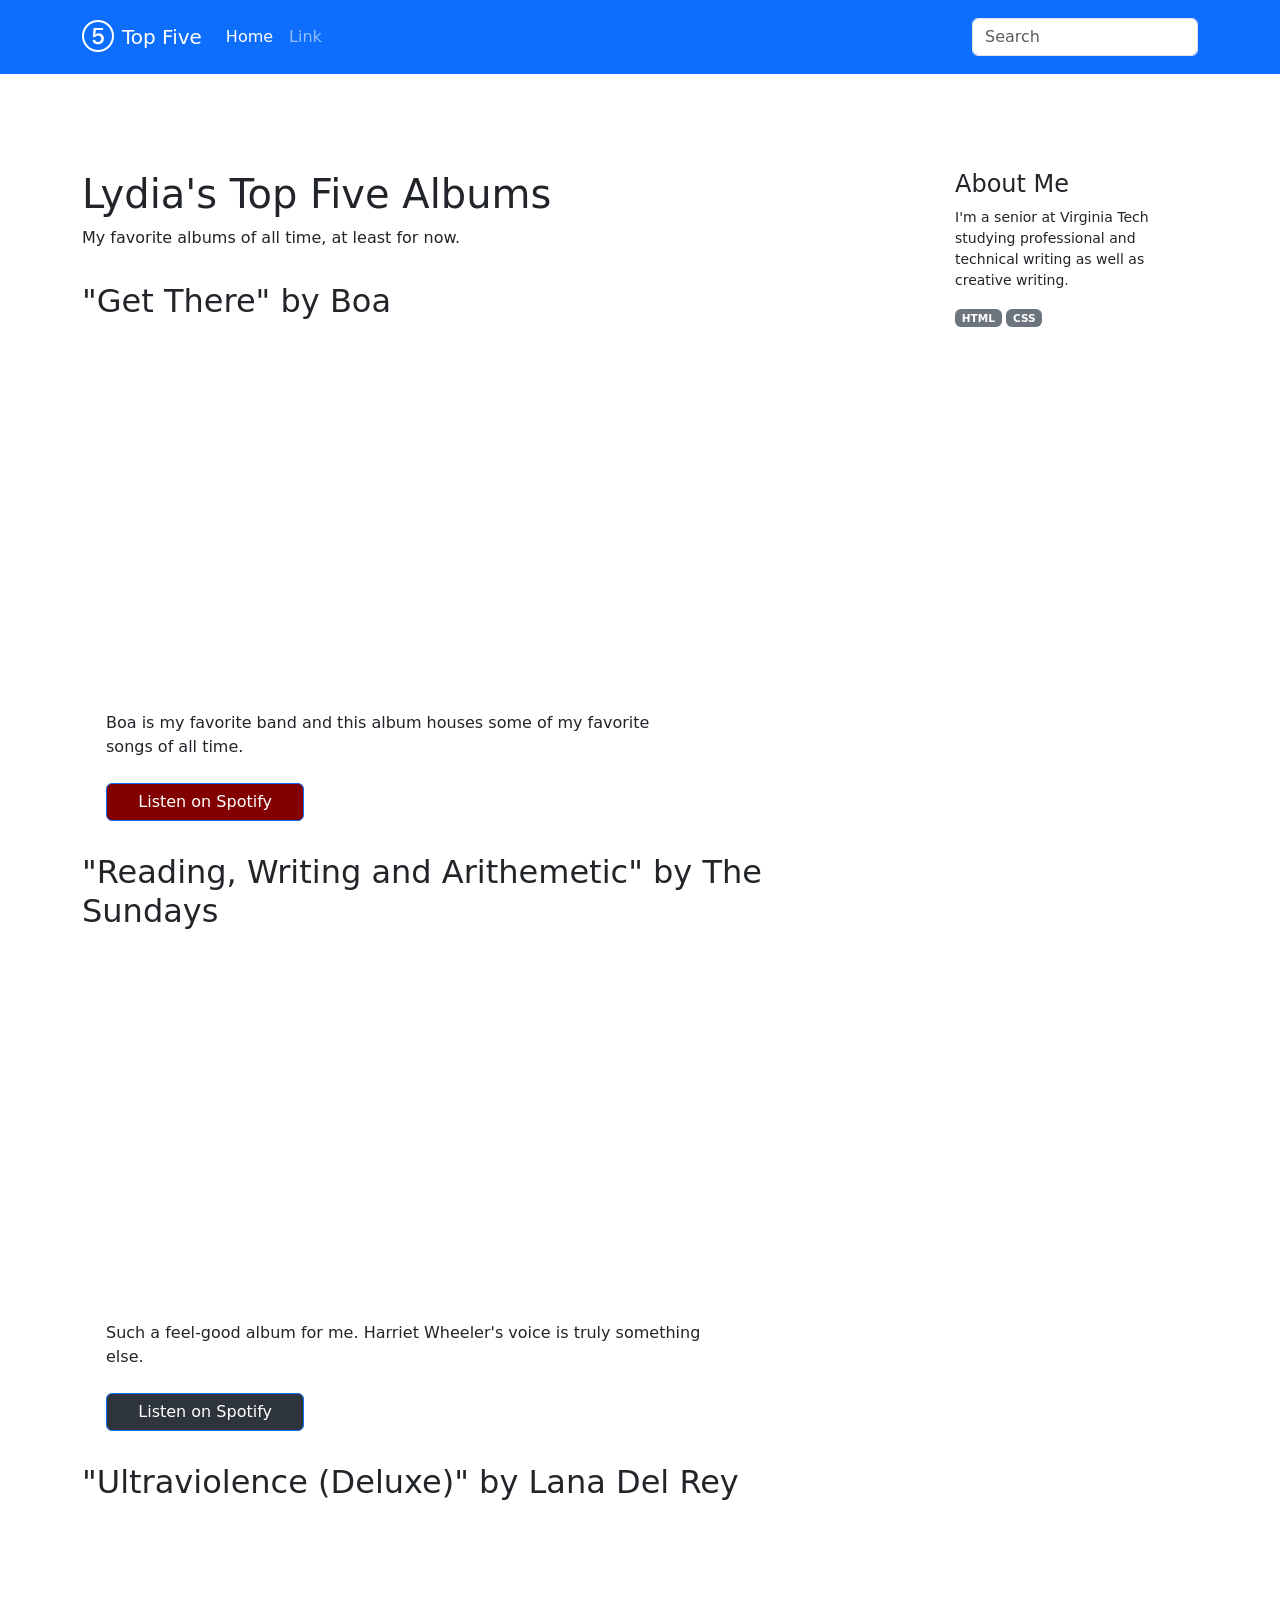
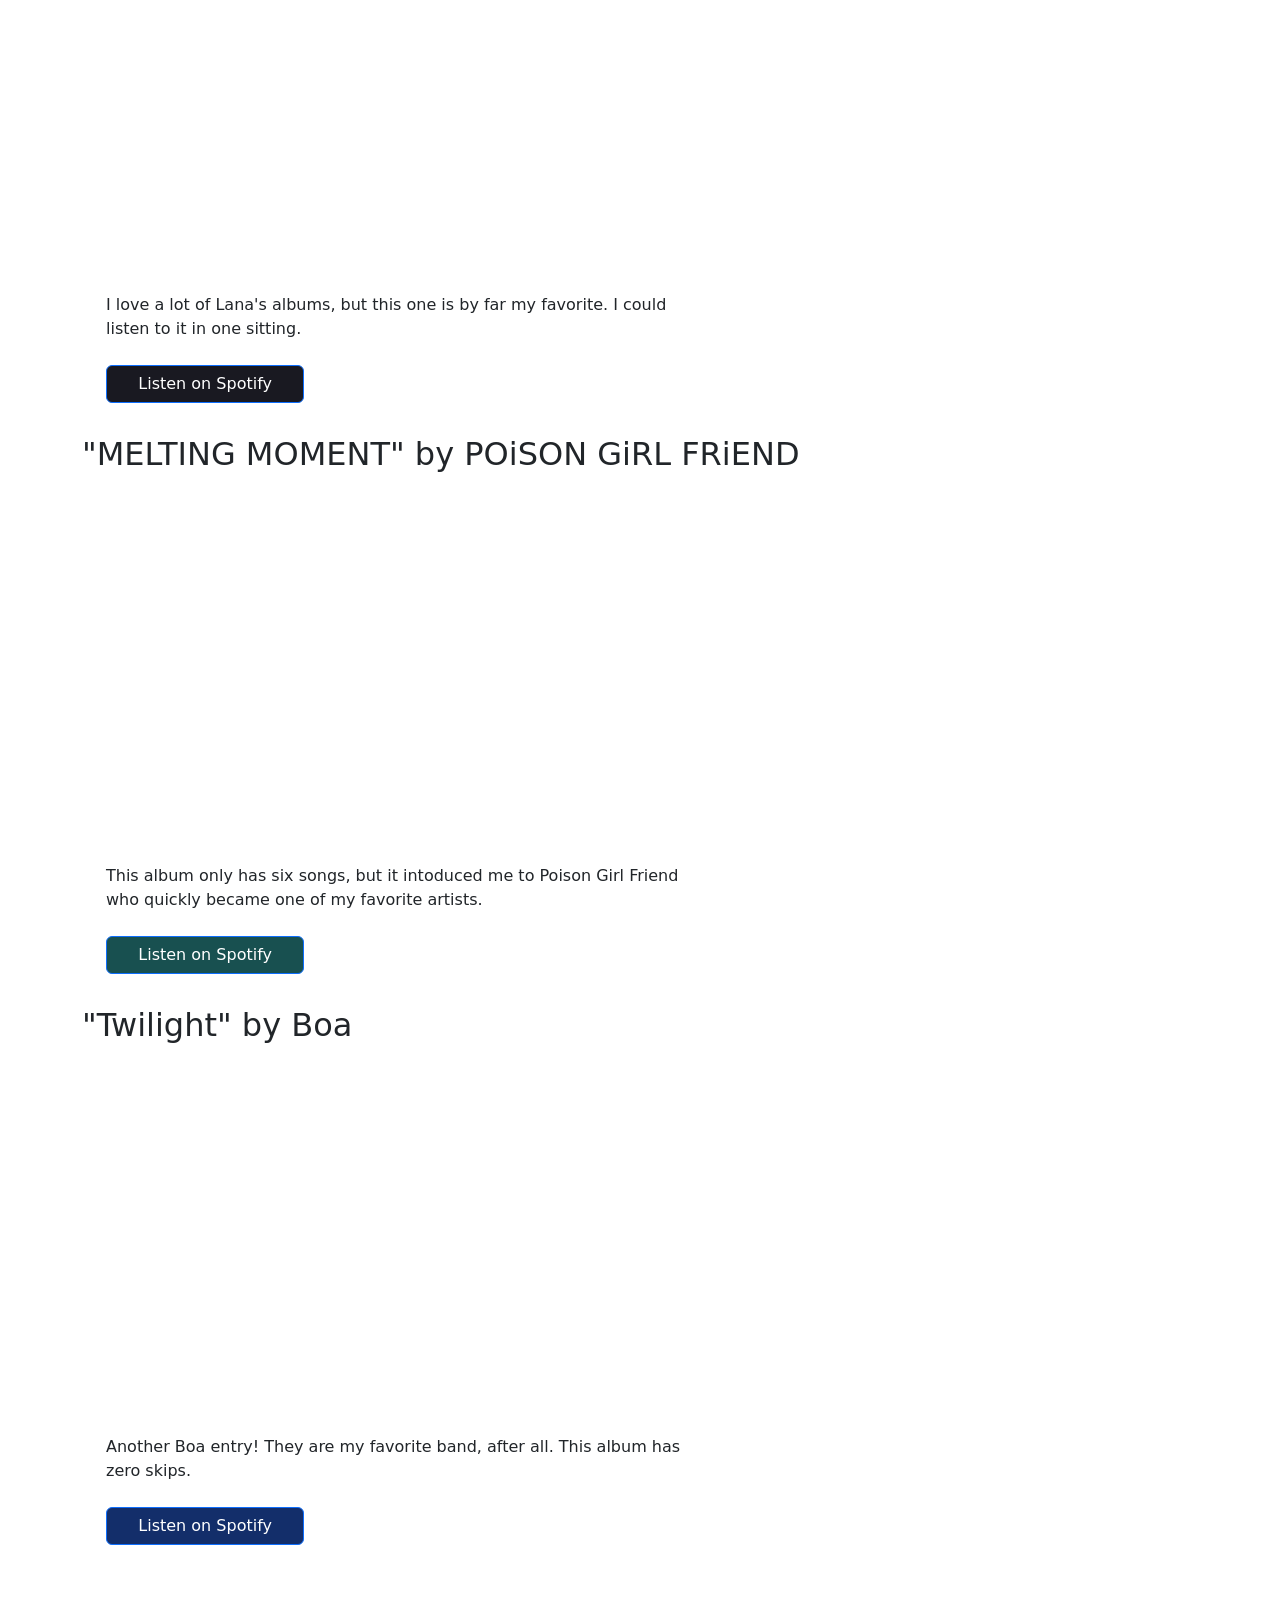
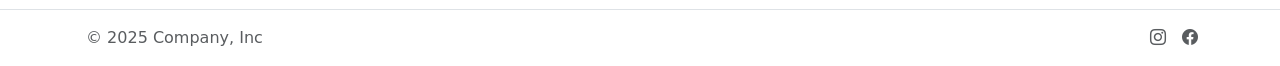
<file: bootstrap-sandbox.html>
<!doctype html>
<html lang="en" class="h-100 w-100">

<head>
  <meta charset="utf-8">
  <meta name="viewport" content="width=device-width, initial-scale=1">
  <title>Bootstrap demo</title>
  <link href="https://cdn.jsdelivr.net/npm/bootstrap@5.3.8/dist/css/bootstrap.min.css" rel="stylesheet"
    integrity="sha384-sRIl4kxILFvY47J16cr9ZwB07vP4J8+LH7qKQnuqkuIAvNWLzeN8tE5YBujZqJLB" crossorigin="anonymous">
  <link rel="stylesheet" href="https://cdn.jsdelivr.net/npm/bootstrap-icons@1.13.1/font/bootstrap-icons.min.css">  
</head>

<body class="h-100 w-100 d-flex flex-column">
  <nav class="navbar navbar-expand-lg navbar-dark bg-primary" aria-label="Eighth navbar example">
    <div class="container"> <a class="navbar-brand d-flex align-items-center" href="#"><i class="bi bi-5-circle pe-2 fs-2"></i>Top Five</a> <button class="navbar-toggler" type="button"
        data-bs-toggle="collapse" data-bs-target="#navbarsExample07" aria-controls="navbarsExample07"
        aria-expanded="false" aria-label="Toggle navigation"> <span class="navbar-toggler-icon"></span> </button>
      <div class="collapse navbar-collapse" id="navbarsExample07">
        <ul class="navbar-nav me-auto mb-2 mb-lg-0">
          <li class="nav-item"> <a class="nav-link active" aria-current="page" href="#">Home</a> </li>
          <li class="nav-item"> <a class="nav-link" href="#">Link</a> </li>
        </ul>
        <form role="search"> <input class="form-control" type="search" placeholder="Search" aria-label="Search"> </form>
      </div>
    </div>
  </nav>
  <main class="container flex-grow-1 pt-5">
    <div class="row gx-5">
      <div class="py-5 col-lg-9">
        <h1>Lydia's Top Five Albums</h1>
        <p>My favorite albums of all time, at least for now.</p>

          <div class="py-3">
            <h2 class="pb-3">"Get There" by Boa</h2>
            <div class="ps-sm-4 col-lg-9">
                <iframe data-testid="embed-iframe" style="border-radius:12px" src="https://open.spotify.com/embed/album/2Wi5re3QgxM6Zy0QpduyNe?utm_source=generator" width="100%" height="352" frameBorder="0" allowfullscreen="" allow="autoplay; clipboard-write; encrypted-media; fullscreen; picture-in-picture" loading="lazy"></iframe>
              <p class="py-2">Boa is my favorite band and this album houses some of my favorite songs of all time.</p>
              <a class="btn btn-primary col-12 col-md-4" style="background-color: #830000;" href="https://open.spotify.com/album/2Wi5re3QgxM6Zy0QpduyNe?si=h1U59_RaQ1u4viS7MFS0xg" role="button">Listen on  Spotify</a>
            </div>
          </div>

          <div class="py-3">
            <h2 class="pb-3">"Reading, Writing and Arithemetic" by The Sundays</h2>
            <div class="ps-sm-4 col-lg-9">
                <iframe data-testid="embed-iframe" style="border-radius:12px" src="https://open.spotify.com/embed/album/6Gym0ls2Eqkh1BtCOhBplN?utm_source=generator" width="100%" height="352" frameBorder="0" allowfullscreen="" allow="autoplay; clipboard-write; encrypted-media; fullscreen; picture-in-picture" loading="lazy"></iframe>
              <p class="py-2">Such a feel-good album for me. Harriet Wheeler's voice is truly something else.</p>
              <a class="btn btn-primary col-12 col-md-4" style="background-color: rgba(45, 52, 59, 255)" href="https://open.spotify.com/album/6Gym0ls2Eqkh1BtCOhBplN?si=d822db94f7af4c48" role="button">Listen on  Spotify</a>
            </div>
          </div>

          <div class="py-3">
            <h2 class="pb-3">"Ultraviolence (Deluxe)" by Lana Del Rey</h2>
            <div class="ps-sm-4 col-lg-9">
                <iframe data-testid="embed-iframe" style="border-radius:12px" src="https://open.spotify.com/embed/album/1ORxRsK3MrSLvh7VQTF01F?utm_source=generator&theme=0" width="100%" height="352" frameBorder="0" allowfullscreen="" allow="autoplay; clipboard-write; encrypted-media; fullscreen; picture-in-picture" loading="lazy"></iframe>
              <p class="py-2">I love a lot of Lana's albums, but this one is by far my favorite. I could listen to it in one sitting.</p>
              <a class="btn btn-primary col-12 col-md-4" style="background-color: rgb(25, 25, 33);" href="https://open.spotify.com/album/1ORxRsK3MrSLvh7VQTF01F?si=Jv3CGlqgRoyUwJVcWPNdew" role="button">Listen on  Spotify</a>
            </div>
          </div>

          <div class="py-3">
            <h2 class="pb-3">"MELTING MOMENT" by POiSON GiRL FRiEND</h2>
            <div class="ps-sm-4 col-lg-9">
                <iframe data-testid="embed-iframe" style="border-radius:12px" src="https://open.spotify.com/embed/album/6asP1OdgPUjc7fSTvZxnaM?utm_source=generator" width="100%" height="352" frameBorder="0" allowfullscreen="" allow="autoplay; clipboard-write; encrypted-media; fullscreen; picture-in-picture" loading="lazy"></iframe>
              <p class="py-2">This album only has six songs, but it intoduced me to Poison Girl Friend who quickly became one of my favorite artists.</p>
              <a class="btn btn-primary col-12 col-md-4" style="background-color: rgba(24, 80, 80, 255);" href="https://open.spotify.com/album/6asP1OdgPUjc7fSTvZxnaM?si=cv81b580QoeHBm0ja3OOKA" role="button">Listen on  Spotify</a>
            </div>
          </div>

          <div class="py-3">
            <h2 class="pb-3">"Twilight" by Boa</h2>
            <div class="ps-sm-4 col-lg-9">
                <iframe data-testid="embed-iframe" style="border-radius:12px" src="https://open.spotify.com/embed/album/4FuDtiC4q9CrL1bVMunIHE?utm_source=generator" width="100%" height="352" frameBorder="0" allowfullscreen="" allow="autoplay; clipboard-write; encrypted-media; fullscreen; picture-in-picture" loading="lazy"></iframe>
              <p class="py-2">Another Boa entry! They are my favorite band, after all. This album has zero skips.</p>
              <a class="btn btn-primary col-12 col-md-4" style="background-color: rgba(19, 46, 106, 255);" href="https://open.spotify.com/album/4FuDtiC4q9CrL1bVMunIHE?si=qEqoFjQ0Sm24eUkPEM-tsw" role="button">Listen on  Spotify</a>
            </div>
          </div>

        
      </div>
      <div class="py-5 col-lg-3">
        <h1 class="fs-4">About Me</h1>
        <p class="small">I'm a senior at Virginia Tech studying professional and technical writing as well as creative writing.</p>
        <div class="small"><span class="badge text-bg-secondary">HTML</span> <span
          class="badge text-bg-secondary">CSS</span>
        </div>
      </div>
    </div>
  </main>
  <footer class="mt-auto border-top">
    <div class="container d-flex flex-wrap justify-content-between align-items-center py-3">
      <div class="col-md-4 d-flex align-items-center"><span class="mb-3 mb-md-0 ps-1 text-body-secondary">© 2025 Company, Inc</span></div>
      <ul class="nav col-md-4 justify-content-end list-unstyled d-flex">
        <li class="ms-3"><a class="text-body-secondary" href="#" aria-label="Instagram"><i class="bi bi-instagram"></i></a></li>
        <li class="ms-3"><a class="text-body-secondary" href="#" aria-label="Facebook"><i class="bi bi-facebook"></i></a></li>
      </ul>
    </div>
  </footer>
  <script src="https://cdn.jsdelivr.net/npm/bootstrap@5.3.8/dist/js/bootstrap.bundle.min.js"
    integrity="sha384-FKyoEForCGlyvwx9Hj09JcYn3nv7wiPVlz7YYwJrWVcXK/BmnVDxM+D2scQbITxI"
    crossorigin="anonymous"></script>
</body>

</html>
</file>
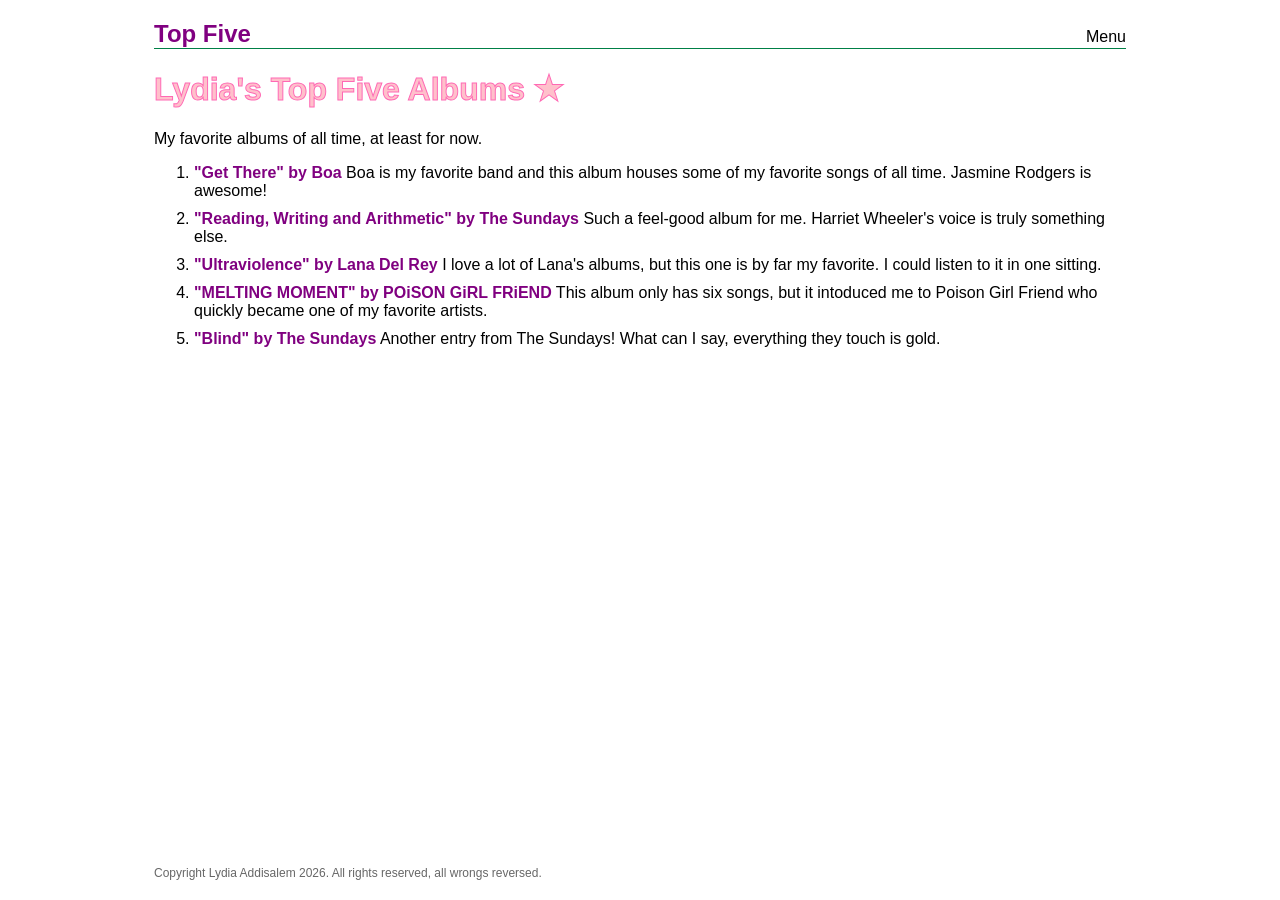
<file: top-five.html>
<!DOCTYPE html>
<html lang="en">
<head>
    <meta charset="UTF-8">
    <meta name="viewport" content="width=device-width, initial-scale=1.0">
    <title>Lydia's Top Five Albums </title>
    <link rel="stylesheet" href="top-five.css">
</head>
<body>
  <div class="container">
    <header>
      <div class="logo">Top Five</div>
      <div>Menu</div>
    </header>
    <main>
        <h1>Lydia's Top Five Albums &#9733;</h1>
        <p>My favorite albums of all time, at least for now.</p>
        <ol>
          <li><b><a href="https://open.spotify.com/album/2Wi5re3QgxM6Zy0QpduyNe?si=h1U59_RaQ1u4viS7MFS0xg">"Get There" by Boa</a></b> Boa is my favorite band and this album houses some of my favorite songs of all time. Jasmine Rodgers is awesome! </li>
          <li><b><a href="https://open.spotify.com/album/6Gym0ls2Eqkh1BtCOhBplN?si=d822db94f7af4c48">"Reading, Writing and Arithmetic" by The Sundays</a></b> Such a feel-good album for me. Harriet Wheeler's voice is truly something else.</li>
          <li><b><a href="https://open.spotify.com/album/1ORxRsK3MrSLvh7VQTF01F?si=Jv3CGlqgRoyUwJVcWPNdew">"Ultraviolence" by Lana Del Rey</a></b> I love a lot of Lana's albums, but this one is by far my favorite. I could listen to it in one sitting.</li>
          <li><b><a href="https://open.spotify.com/album/6asP1OdgPUjc7fSTvZxnaM?si=cv81b580QoeHBm0ja3OOKA">"MELTING MOMENT" by POiSON GiRL FRiEND</a></b> This album only has six songs, but it intoduced me to Poison Girl Friend who quickly became one of my favorite artists.</li>
          <li><b><a href="https://open.spotify.com/album/2MyaP2JXodfEY2Lh7YLa5J?si=gRopNQTLTuKJe1aTf6XeaA">"Blind" by The Sundays</a></b> Another entry from The Sundays! What can I say, everything they touch is gold.</li>
        </ol>
    </main>
    <footer>
        <div>Copyright Lydia Addisalem 2026. All rights reserved, all wrongs reversed.</div>
    </footer>
</body>
</html>
</file>
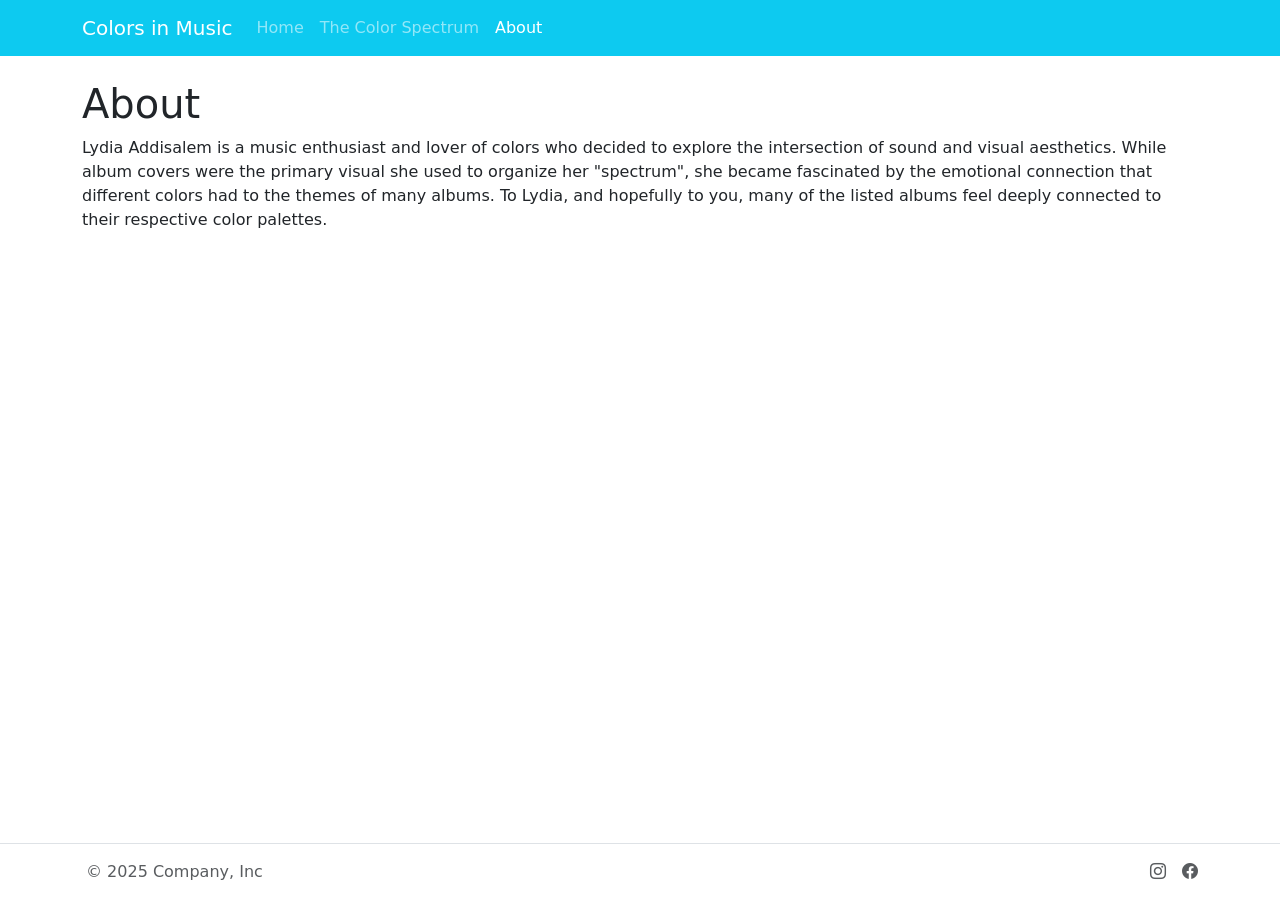
<file: bootstrap-website/about.html>
<!doctype html>
<html lang="en" class="h-100 w-100"> 
<head>
  <meta charset="utf-8">
  <meta name="viewport" content="width=device-width, initial-scale=1">
  <title>About Me</title>
  <link href="https://cdn.jsdelivr.net/npm/bootstrap@5.3.8/dist/css/bootstrap.min.css" rel="stylesheet"
    integrity="sha384-sRIl4kxILFvY47J16cr9ZwB07vP4J8+LH7qKQnuqkuIAvNWLzeN8tE5YBujZqJLB" crossorigin="anonymous">
  <link rel="stylesheet" href="https://cdn.jsdelivr.net/npm/bootstrap-icons@1.13.1/font/bootstrap-icons.min.css">
  <style>
    body {
      background-image: url('https://wallpapers.com/images/hd/pastel-gradient-background-1920-x-1080-fgwjc8qvlqzvdsfb.jpg');
      background-size: cover;
      background-repeat: no-repeat;
      background-position: center;
      background-attachment: fixed;
    }
  </style>  
</head> 
<body class="h-100 w-100 d-flex flex-column">
  <nav class="navbar navbar-expand-lg navbar-dark bg-info" aria-label="navbar">
    <div class="container"> <a class="navbar-brand" href="#">Colors in Music</a> <button class="navbar-toggler" type="button"
        data-bs-toggle="collapse" data-bs-target="#navbar" aria-controls="navbar"
        aria-expanded="false" aria-label="Toggle navigation"> <span class="navbar-toggler-icon"></span> </button>
      <div class="collapse navbar-collapse" id="navbar">
        <ul class="navbar-nav me-auto mb-2 mb-lg-0">
          <li class="nav-item"> <a class="nav-link" href="index.html">Home</a> </li>
          <li class="nav-item"> <a class="nav-link" href="the-color-spectrum.html">The Color Spectrum</a> </li>
          <li class="nav-item"> <a class="nav-link active" aria-current="About" href="about.html">About</a> </li>
        </ul>
        
      </div>
    </div>
  </nav>
  <main class="container flex-grow-1 pt-4">
    <div>
      <h1>About</h1>
      <p>Lydia Addisalem is a music enthusiast and lover of colors who decided to explore the intersection of sound and visual aesthetics. While album covers were the primary visual she used to organize her "spectrum", she became fascinated by the emotional connection that different colors had to the themes of many albums. To Lydia, and hopefully to you, many of the listed albums feel deeply connected to their respective color palettes.</p>
    </div>
  </main>
  <footer class="mt-auto border-top">
    <div class="container d-flex flex-wrap justify-content-between align-items-center py-3">
      <div class="col-md-4 d-flex align-items-center"><span class="mb-3 mb-md-0 ps-1 text-body-secondary">© 2025 Company, Inc</span></div>
      <ul class="nav col-md-4 justify-content-end list-unstyled d-flex">
        <li class="ms-3"><a class="text-body-secondary" href="#" aria-label="Instagram"><i class="bi bi-instagram"></i></a></li>
        <li class="ms-3"><a class="text-body-secondary" href="#" aria-label="Facebook"><i class="bi bi-facebook"></i></a></li>
      </ul>
    </div>
  </footer>
  <script src="https://cdn.jsdelivr.net/npm/bootstrap@5.3.8/dist/js/bootstrap.bundle.min.js"
    integrity="sha384-FKyoEForCGlyvwx9Hj09JcYn3nv7wiPVlz7YYwJrWVcXK/BmnVDxM+D2scQbITxI"
    crossorigin="anonymous"></script>
</body> 
</html>
</file>
<file: top-five.css>
html {
  width: 100%;
  height: 100%;
}

body {
 height: 100%;
 width: 375px;
 margin: 0 auto;
 font-family: Arial, Helvetica, sans-serif;
 font-size: 16px;
}

.container {
  min-height: 100%;
  display: flex;
  flex-direction: column;
  align-items: stretch;
}

header {
  display: flex;
  justify-content: space-between;
  align-items: baseline;
  border-bottom: 1px solid rgb(0, 128, 70);
  padding-top: 20px;
}

.logo {
  font-size: 24px;
  font-weight: 800;
  color: purple;
}

main {
  flex-grow: 1;
}

h1 {
  font-family: "Georgia", Georgia, sans-serif;
  color: pink; 
  font size: 24px;
  -webkit-text-stroke: 1px hotpink;
}

li {
  padding-bottom: 10px;
}

a {
  color: purple;
  text-decoration: none;
}

footer {
  font-size: 12px;
  color: rgba(0, 0, 0, 0.6);
  padding-bottom: 20px;
}

@media screen and (min-width: 576px) {
  body {
    width: 556px;
  }
}

h1 {
    font-size: 32px;
  }
}

@media screen and (min-width: 768px) {
  body {
    width: 748px;
  }
}

@media screen and (min-width: 992px) {
  body {
    width: 972px;
  }
}
</file>
